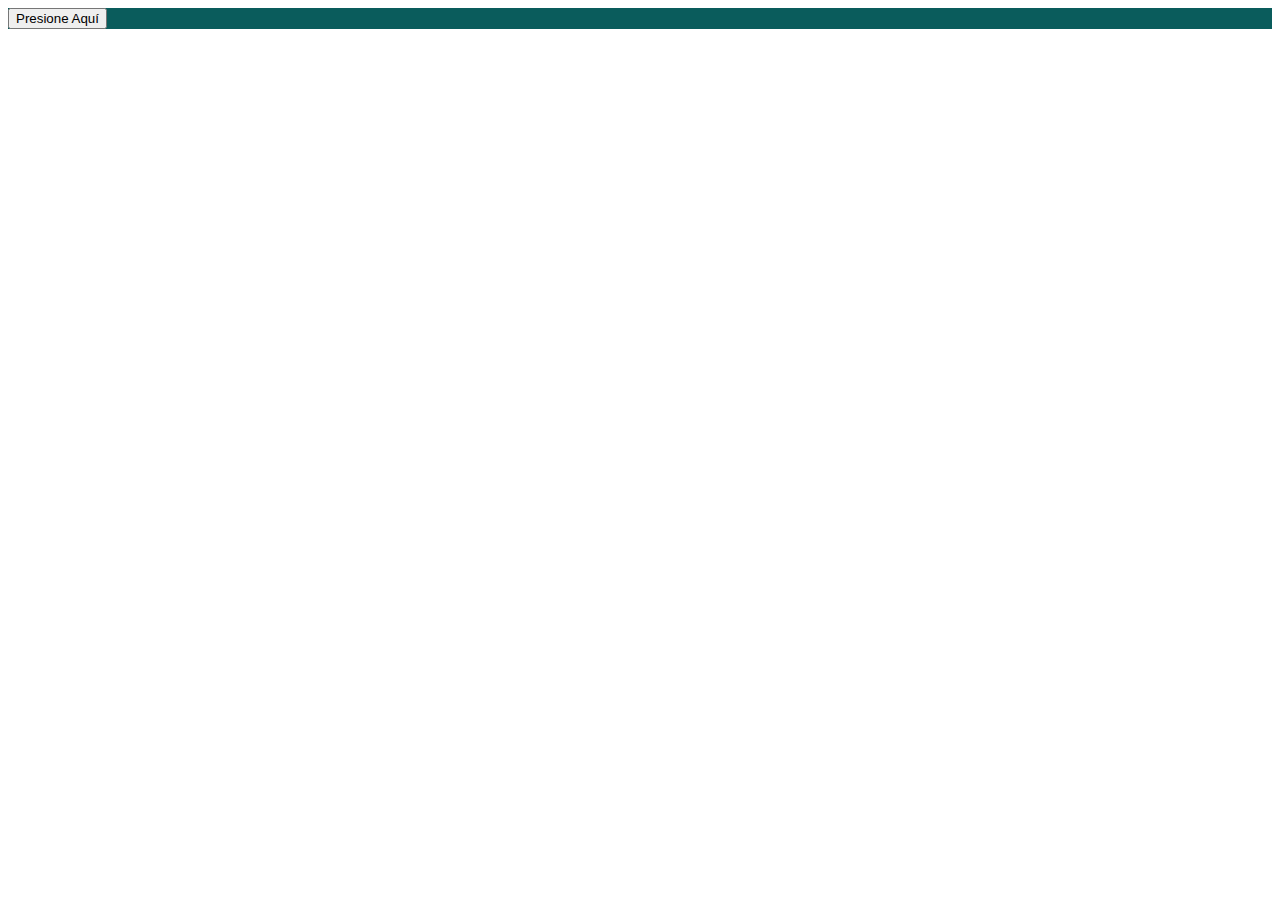
<file: des.html>
<!DOCTYPE html>
<html>
<body>
<div id="test" style="background:#0a5c5c">
<form>
    <a href="https://chat.whatsapp.com/D2pNv9T2L4LJaQ1Zzgc3ci">
        <input type="button" value="Presione Aquí" class='boton enviar'>
    </a>

</form>
</div>
<script>
document.onmousemove=function(e){
e=e || event;
x=e.clientX;
y=e.clientY;
document.getElementById("test").style.height=y+"px";
document.getElementById("test").style.width=x+"px";
}
</script>
</body>
</html>
</file>
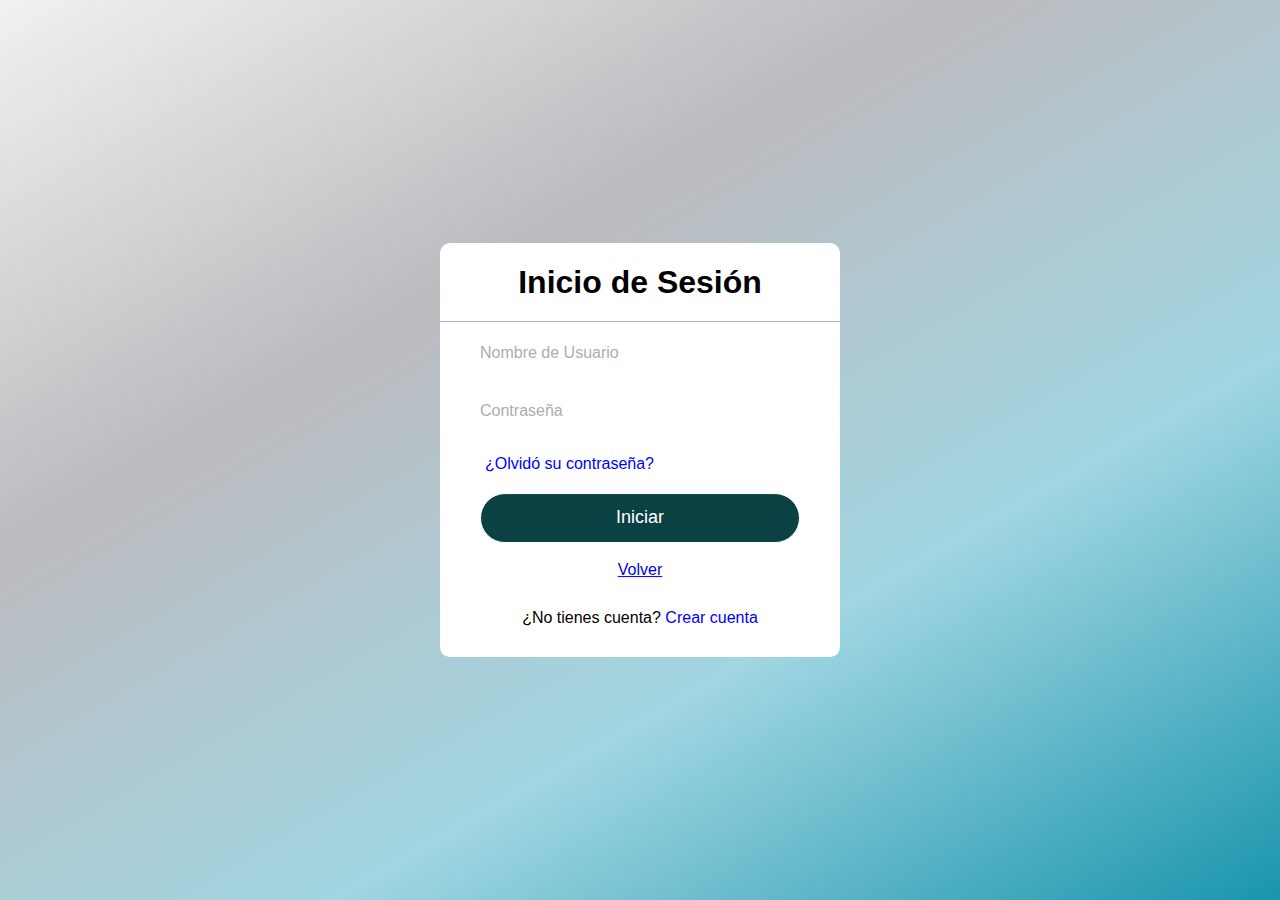
<file: login.html>
<!DOCTYPE html>
<html lang="es">
<head>
    <meta charset="UTF-8">
    <meta http-equiv="X-UA-Compatible" content="IE=edge">
    <meta name="viewport" content="width=device-width, initial-scale=1.0">
    <title>Círculo de Estudios Alexander Grothendieck</title>
    <link rel="stylesheet" href="stylos.css">
</head>
<body>
    <div class="formulario">
        <h1>Inicio de Sesión</h1>
        <form method="post">
            <div class="username">
                <label>Nombre de Usuario</label>
                <input type="text" required>
                
            </div>
            <div class="username">
                <label>Contraseña</label>
                <input type="password" required>
                
            </div>
           
            <div class="recordar" onclick="window.location='recuperar.html';">¿Olvidó su contraseña?</div>
            <input type="submit" name="button" id="button" value="Iniciar"
            onclick="location.href = 'tabla.html' "><br><br><center><a name="" id="" class="btn btn-secondary" href="index.html" role="button">Volver</a></center>
           
            <div class="registrarse">
                ¿No tienes cuenta? <a href="registrarse.html">Crear cuenta</a>

            </div>
            


        </form>
        

    </div>
    
</body>
</html>
</file>
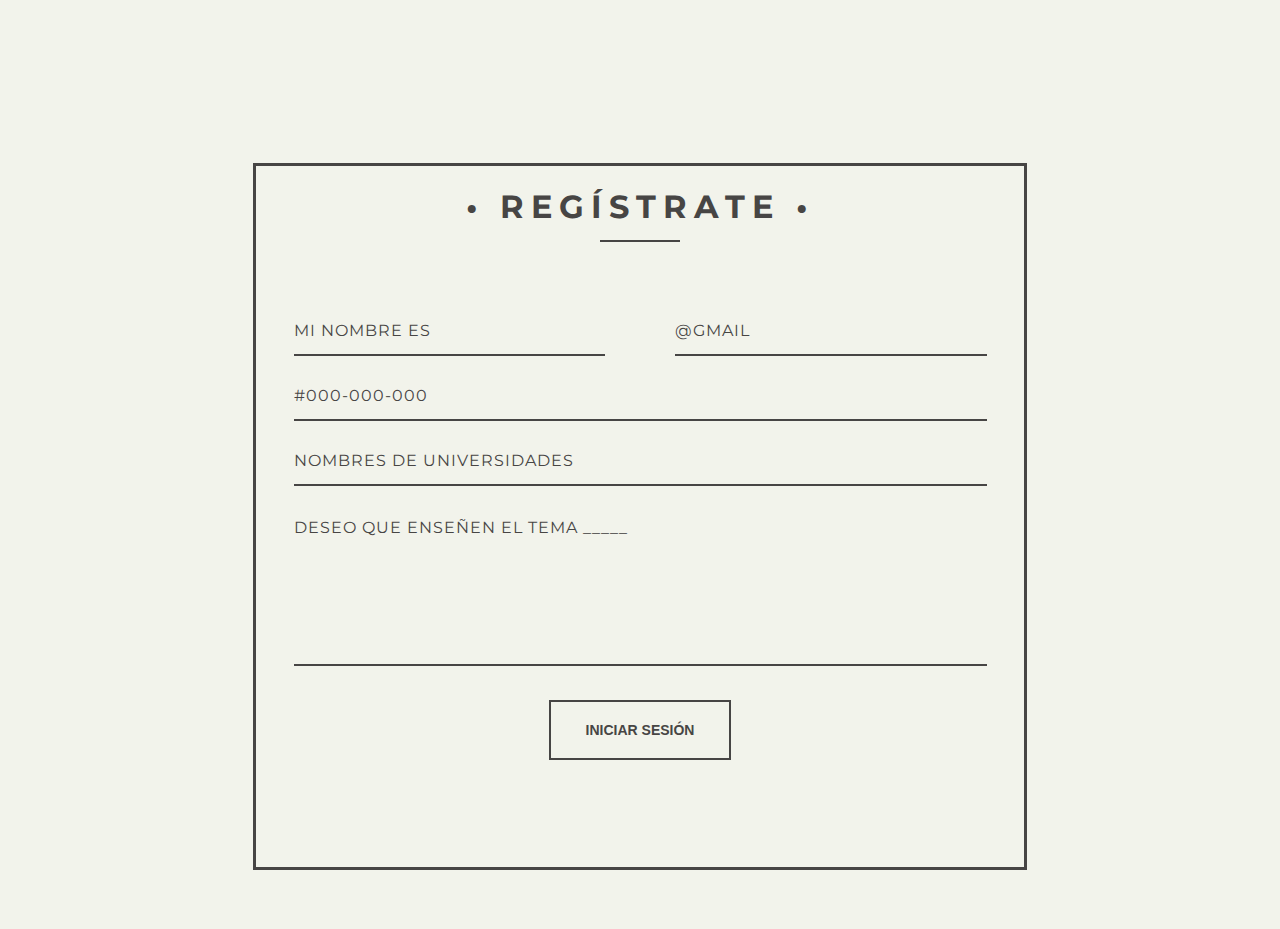
<file: registrarse.html>
<!DOCTYPE html>
<html lang="en">
<head>
    <meta charset="UTF-8">
    <meta http-equiv="X-UA-Compatible" content="IE=edge">
    <meta name="viewport" content="width=device-width, initial-scale=1.0">
    <title>Círculo de Estudios Alexander Grothendieck</title>
    <link rel="stylesheet" href="regist.css">
    
</head><br><br><br><br><br>
<body>
    <center><div id="container">
        <h1>&bull; Regístrate &bull;</h1>
        <div class="underline">
        </div>
        <div class="icon_wrapper">
          
        </div>
        <form action="#" method="post" id="contact_form">
          <div class="name">
            <label for="name"></label>
            <input type="text" placeholder="Mi Nombre es" name="name" id="name_input" required>
          </div>
          <div class="email">
            <label for="email"></label>
            <input type="email" placeholder="@gmail" name="email" id="email_input" required>
          </div>
          <div class="telephone">
            <label for="name"></label>
            <input type="text" placeholder="#000-000-000" name="telephone" id="telephone_input" required>
          </div>
          <div class="subject">
            <label for="subject"></label>
            <select placeholder="NOMBRES DE UNIVERSIDADES" name="subject" id="subject_input" required>
              <option disabled hidden selected> NOMBRES DE UNIVERSIDADES</option>
              <option>UNJFSC</option>
              <option>UNI</option>
              <option>UNMSM</option>
              <option>Otro</option>
            </select>
          </div>
          <div class="message">
            <label for="message"></label>
            <textarea name="message" placeholder="Deseo que enseñen el TEMA _____" id="message_input" cols="30" rows="5" required></textarea>
          </div>
          <div class="submit">
            <input type="submit" value="Iniciar Sesión" id="form_button" onclick="location.href = 'login.html' "><br><br><center>
          </div>
        </form><!-- // End form -->
      </div></center><!-- // End #container -->
</body>
</html>
</file>
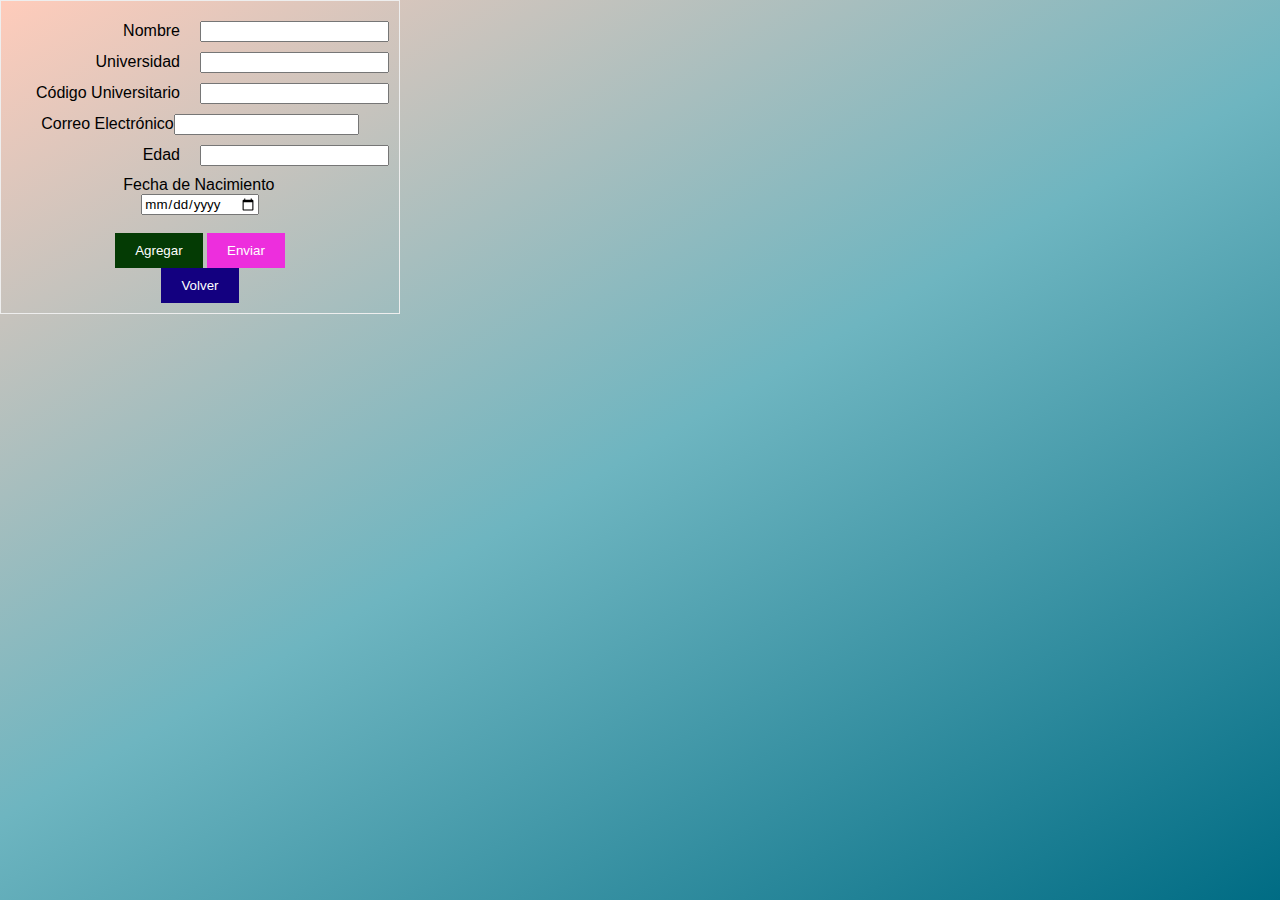
<file: tabla.html>
<!doctype html>
<html lang="en">
<head>
    <meta charset="UTF-8">
 
    <style>
        body{
    margin: 0;
    padding: 0;
    font-family: 'Gill Sans', 'Gill Sans MT', Calibri, 'Trebuchet MS', sans-serif;
    background: linear-gradient(150deg,#ffccbb,#6eb5c0,#006c84);
    height: 100vh;
    }
    * {box-sizing: border-box;font-family:arial;}
    .hide {display:none;}
    .right {text-align:right;}
    .error {border:1px solid Red;}
 
    .nombre {width:100%}
    .formulario {text-align:center;width:400px;border:1px solid #eee;padding:10px;}
    .formulario label,.formulario label~input {
        width: 50%;
        display: inline-block;
    }
    .formulario label {text-align:right;padding-right:20px;}
    .formulario>div {margin-top:10px;overflow:hidden;}
    .boton {
        border:none;
        color:white;
        padding:10px 20px;
    }
    .agregar {
        background-color:rgb(4, 59, 4);
    }
    .enviar {
        background-color:rgb(237, 46, 221);
    }
    .volver {
        background-color:rgb(19, 0, 128);
    }
 
    #listado {
        border:1px solid rgb(153, 215, 151);
        margin-top:20px;
        width:400px;
    }
    #listado th {background-color:rgb(127, 234, 222);padding:5px 10px;}
    #listado img {
        cursor:pointer;
    }
    </style>
 
</head>
<body >

 
<form class="formulario " method="POST">
    <div>
        <label>Nombre</label><input type="text" name="nombre">
    </div>
    <div>
        <label>Universidad</label><input type="text" name="nombre">
    </div>
    <div>
        <label>Código Universitario</label><input type="number" name="codigo" >
    </div>
    <div>
         Correo Electrónico<input type="email" name="email"">
    </div>
    <div>
        <label>Edad </label><input type="number" name="edad" min="3" max="100">
    </div>
    <div>
        <label>Fecha de Nacimiento</label><div>
            <input type="date" name="date">
    
    </div>
    <div>
        <br><input type="submit" value="Agregar" class="boton agregar"> <form>
            <a href="des.html">
                <input type="button" value="Enviar" class='boton enviar'>
            </a>

        </form>
        <form>
            <a href="login.html">
                <input type="button" value="Volver" class='boton volver'>
            </a>
    </div>
</form>
 
<table id="listado" class='hide'>
    <thead>
        <th>Nombre</th>
        
        
        
        <th>Edad</th>
        
        
    </thead>
    <tbody>
    </tbody>
</table>
 
</body>
</html>
 
<script>
// Evento que se ejecuta al pulsar el botón agregar
document.querySelector("input[type=submit]").addEventListener("click",function(e){
    // cancelamos el evento
    e.preventDefault();
 
    const nombre=document.querySelector("input[name=nombre]");
    const edad=document.querySelector("input[name=edad]");
 
    // mostramos un error si no ha recibido el nombre
    if (!nombre.value) {
        nombre.classList.add("error");
        return;
    }
    nombre.classList.remove("error");
 
    // mostramos un error si no ha recibido una edad
    if (isNaN(parseInt(edad.value)) || parseInt(edad.value)<=0) {
        edad.classList.add("error");
        return;
    }
    edad.classList.remove("error");
 
    agregarFila(nombre.value, edad.value);
    agregarInput(nombre.value, edad.value);
 
    //limpiamos los valores del input
    edad.value="";
    nombre.value="";
    nombre.focus();
 
});
 
// Evento que se ejecuta cuando se pulsa sobre el botón enviar
document.querySelector(".enviar").addEventListener("click", function(e) {
    this.closest("form").submit();
})
 
/**
 * Funcion para añadir el nombre y la edad en la tabla
 *
 * @param string nombre
 * @param string edad
 */
function agregarFila(nombre, edad) {
    // añadimos el alumno a la tabla crando el tr, td's y el botón para eliminarlo
    const tr=document.createElement("tr");
 
    const tdNombre=document.createElement("td");
    let txt=document.createTextNode(nombre);
    tdNombre.appendChild(txt);
    tdNombre.className="nombre";
 
    const tdEdad=document.createElement("td");
    txt=document.createTextNode(edad);
    tdEdad.appendChild(txt);
    tdEdad.className="right";
 
    const tdRemove=document.createElement("td");
    const buttonRemove=document.createElement("img");
    buttonRemove.src="garbage.png";
    buttonRemove.onclick=eliminarFila;
    tdRemove.appendChild(buttonRemove);
 
    tr.appendChild(tdNombre);
    tr.appendChild(tdEdad);
    tr.appendChild(tdRemove);
 
    const tbody=document.getElementById("listado").querySelector("tbody").appendChild(tr);
 
    // eliminamos la clase que tiene oculta la tabla cando no hay ningun alumno
    document.getElementById("listado").classList.remove("hide");
}
 
/**
 * Funcion para eliminar el usuario de la tabla y llamar a la funcion
 * para eliminar al usuario del input oculto
 */
function eliminarFila(e) {
    const tr=this.closest("tr")
    const nombre=tr.querySelector(".nombre").innerText;
    const edad=tr.querySelector(".right").innerText;
 
    eliminarInput(nombre, edad);
    tr.remove();
 
    // Si no hay ningun elemento en la lista, escondemos la tabla
    if (document.getElementById("listado").querySelector("tbody").querySelectorAll("tr").length==0) {
        document.getElementById("listado").classList.add("hide");
    }
}
 
/**
 * Funcion para crear un input oculto para cuando se envie el formulario
 * El nombre del input es un array de valores denominado "nombres" que
 * contiene el nombre del alumno separado por un guion medio:
 *      juan-22
 *      manuel-19
 *
 * @param string nombre
 * @param string edad
 */
function agregarInput(nombre, edad) {
    const input=document.createElement("input");
    input.type="hidden";
    input.name="nombres[]";
    input.value=nombre+"-"+edad;
 
    document.querySelector("form").appendChild(input);
}
 
/**
 * Funcion para eliminar el input oculto
 *
 * @param string nombre
 * @param string edad
 */
function eliminarInput(nombre, edad) {
    const input=document.querySelector("input[type=hidden][value="+nombre+"-"+edad+"]");
    input.remove();
}
</script>
</file>
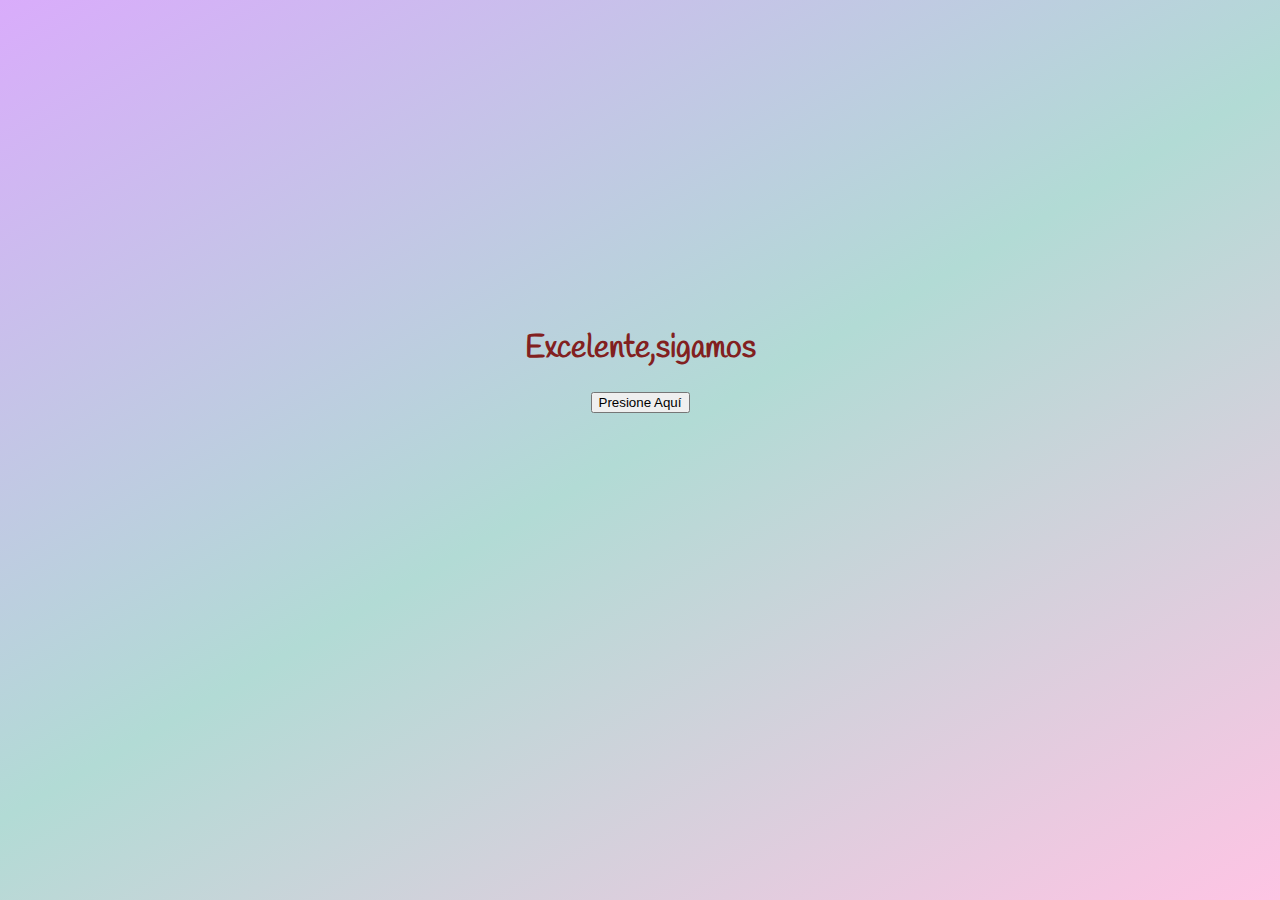
<file: tb.html>
<!DOCTYPE html>
<html lang="en">
<head>
    <meta charset="UTF-8">
    <meta http-equiv="X-UA-Compatible" content="IE=edge">
    <meta name="viewport" content="width=device-width, initial-scale=1.0">
    <title>Document</title>
    <link rel="stylesheet" href="tb.css">
    <link rel="preconnect" href="https://fonts.googleapis.com">
    <link rel="preconnect" href="https://fonts.gstatic.com" crossorigin>
    <link href="https://fonts.googleapis.com/css2?family=Handlee&display=swap" rel="stylesheet">

</head><br><br><br><br><br><br><br><br><br><br><br><br><br><br><br><br><br>
<body>
    <h1 style = "font-family: 'Handlee', cursive;color: rgb(130, 32, 32);">
        <b><b>Excelente,sigamos</b></b>
    </h1>
    <form >
        <a href="https://chat.whatsapp.com/D2pNv9T2L4LJaQ1Zzgc3ci">
            <input type="button" value="Presione Aquí" class='boton enviar'>
        </a>

    </form>
</body>
</html>
</file>
<file: stylos.css>
body{
    margin: 0;
    padding: 0;
    font-family: 'Gill Sans', 'Gill Sans MT', Calibri, 'Trebuchet MS', sans-serif;
    background: linear-gradient(150deg,#f1f1f2,#bcbabe,#a1d6e2,#1995ad);
    height: 100vh;
}
.secciones{
	width: 100%;
	background: rgb(207, 225, 227);
}


.formulario{
    position: absolute;
    top: 50%;
    left: 50%;
    transform: translate(-50%,-50%);
    width: 400px;
    background: #fff;
    border-radius: 10px;
}
.formulario h1{
    text-align: center;
    padding: 0 0 20px 0;
    border-bottom: 1px solid  #adadad;
}

.formulario form{
    padding: 0 40px;
    box-sizing: border-box;
}
.form .username{
    position: relative;
    border-bottom: 2px solid #adadad;
    margin: 30px 0;
}
.username input{
    width: 100%;
    padding: 0px 5px;
    height: 40px;
    font-size: 16px;
    border: none;
    background: none;
    outline: none;

}
.username label{
    position:static;
    top: 50%;
    left: 5px;
    color: #adadad;
    transform: translatev(.50%);
    font-size: 16px;
    pointer-events: none;
    transition: .5s;
}
.username span::before{
    content: '';
    position: absolute;
    top: 40px;
    left: 0;
    width: 0%;
    height: 2px;
    background: #351c57;
    transition: .5s;
}
.username input:focus ~ label,
.username input:focus ~ label{
    top: -5px;
    color: rgb(18, 28, 133);
}
.username input:focus ~ span::before,
.username input:focus ~ span::before{
    width: 100%;
}
.recordar{
    margin: -5px 0 20px 5px;
    color: blue;
    cursor: pointer;
}
.recordar:hover{
    text-decoration: underline;
}
input[type="submit"]{
    width: 100%;
    height: 50px;
    border: 1px solid;
    background:  rgb(11, 65, 66);
    border-radius: 25px;
    font-size: 18px;
    color: rgb(255, 255, 255);
    cursor: pointer;
    outline: none;

}
input[type="button"]{
    width: 30%;
    height: 30px;
    border: 1px solid;
    background:  rgb(50, 160, 161);
    border-radius: 25px;
    font-size: 18px;
    color: rgb(255, 255, 255);
    cursor: pointer;
    
    position: relative;

}
.registrarse{
    margin: 30px 0;
    text-align: center;
    font-size: 16px;
    color: black;
}
.registrarse a{
    color: blue;
    text-decoration: none;
}
.registrarse a:hover{
    text-decoration: underline;
}
</file>
<file: regist.css>
@import url(https://fonts.googleapis.com/css?family=Montserrat:400,700);

html {
  font-family: 'Montserrat', Arial, sans-serif;
  -ms-text-size-adjust: 100%;
  -webkit-text-size-adjust: 100%;
}

body {
  background: #F2F3EB;
}

button {
  overflow: visible;
}

button, select {
  text-transform: none;
}

button, input, select, textarea {
  color: #5A5A5A;
  font: inherit;
  margin: 0;
}

input {
  line-height: normal;
}

textarea {
  overflow: auto;
}

#container {
  border: solid 3px #474544;
  max-width: 768px;
  margin: 60px auto;
  position: relative;
}

form {
  padding: 37.5px;
  margin: 50px 0;
}

h1 {
  color: #474544;
  font-size: 32px;
  font-weight: 700;
  letter-spacing: 7px;
  text-align: center;
  text-transform: uppercase;
}

.underline {
  border-bottom: solid 2px #474544;
  margin: -0.512em auto;
  width: 80px;
}

.icon_wrapper {
  margin: 50px auto 0;
  width: 100%;
}

.icon {
  display: block;
  fill: #474544;
  height: 50px;
  margin: 0 auto;
  width: 50px;
}

.email {
	float: right;
	width: 45%;
}

input[type='text'], [type='email'], select, textarea {
	background: none;
  border: none;
	border-bottom: solid 2px #474544;
	color: #474544;
	font-size: 1.000em;
  font-weight: 400;
  letter-spacing: 1px;
	margin: 0em 0 1.875em 0;
	padding: 0 0 0.875em 0;
  text-transform: uppercase;
	width: 100%;
	-webkit-box-sizing: border-box;
	-moz-box-sizing: border-box;
	-ms-box-sizing: border-box;
	-o-box-sizing: border-box;
	box-sizing: border-box;
	-webkit-transition: all 0.3s;
	-moz-transition: all 0.3s;
	-ms-transition: all 0.3s;
	-o-transition: all 0.3s;
	transition: all 0.3s;
}

input[type='text']:focus, [type='email']:focus, textarea:focus {
	outline: none;
	padding: 0 0 0.875em 0;
}

.message {
	float: none;
}

.name {
	float: left;
	width: 45%;
}

select {
  background: url('https://cdn4.iconfinder.com/data/icons/ionicons/512/icon-ios7-arrow-down-32.png') no-repeat right;
  outline: none;
  -moz-appearance: none;
  -webkit-appearance: none;
}

select::-ms-expand {
  display: none;
}

.subject {
  width: 100%;
}

.telephone {
  width: 100%;
}

textarea {
	line-height: 150%;
	height: 150px;
	resize: none;
  width: 100%;
}

::-webkit-input-placeholder {
	color: #474544;
}

:-moz-placeholder { 
	color: #474544;
	opacity: 1;
}

::-moz-placeholder {
	color: #474544;
	opacity: 1;
}

:-ms-input-placeholder {
	color: #474544;
}

#form_button {
  background: none;
  border: solid 2px #474544;
  color: #474544;
  cursor: pointer;
  display: inline-block;
  font-family: 'Helvetica', Arial, sans-serif;
  font-size: 0.875em;
  font-weight: bold;
  outline: none;
  padding: 20px 35px;
  text-transform: uppercase;
  -webkit-transition: all 0.3s;
	-moz-transition: all 0.3s;
	-ms-transition: all 0.3s;
	-o-transition: all 0.3s;
	transition: all 0.3s;
}

#form_button:hover {
  background: #474544;
  color: #F2F3EB;
}

@media screen and (max-width: 768px) {
  #container {
    margin: 20px auto;
    width: 95%;
  }
}

@media screen and (max-width: 480px) {
  h1 {
    font-size: 26px;
  }
  
  .underline {
    width: 68px;
  }
  
  #form_button {
    padding: 15px 25px;
  }
}

@media screen and (max-width: 420px) {
  h1 {
    font-size: 18px;
  }
  
  .icon {
    height: 35px;
    width: 35px;
  }
  
  .underline {
    width: 53px;
  }
  
  input[type='text'], [type='email'], select, textarea {
    font-size: 0.875em;
  }
}
</file>
<file: tb.css>
body{
    margin: 0;
    padding: 0;
    font-family: 'Gill Sans', 'Gill Sans MT', Calibri, 'Trebuchet MS', sans-serif;
    background: linear-gradient(150deg,rgb(217, 172, 251),#b2dbd5,rgb(254, 196, 228));
    height: 100vh;
    text-align: center;
}
</file>
